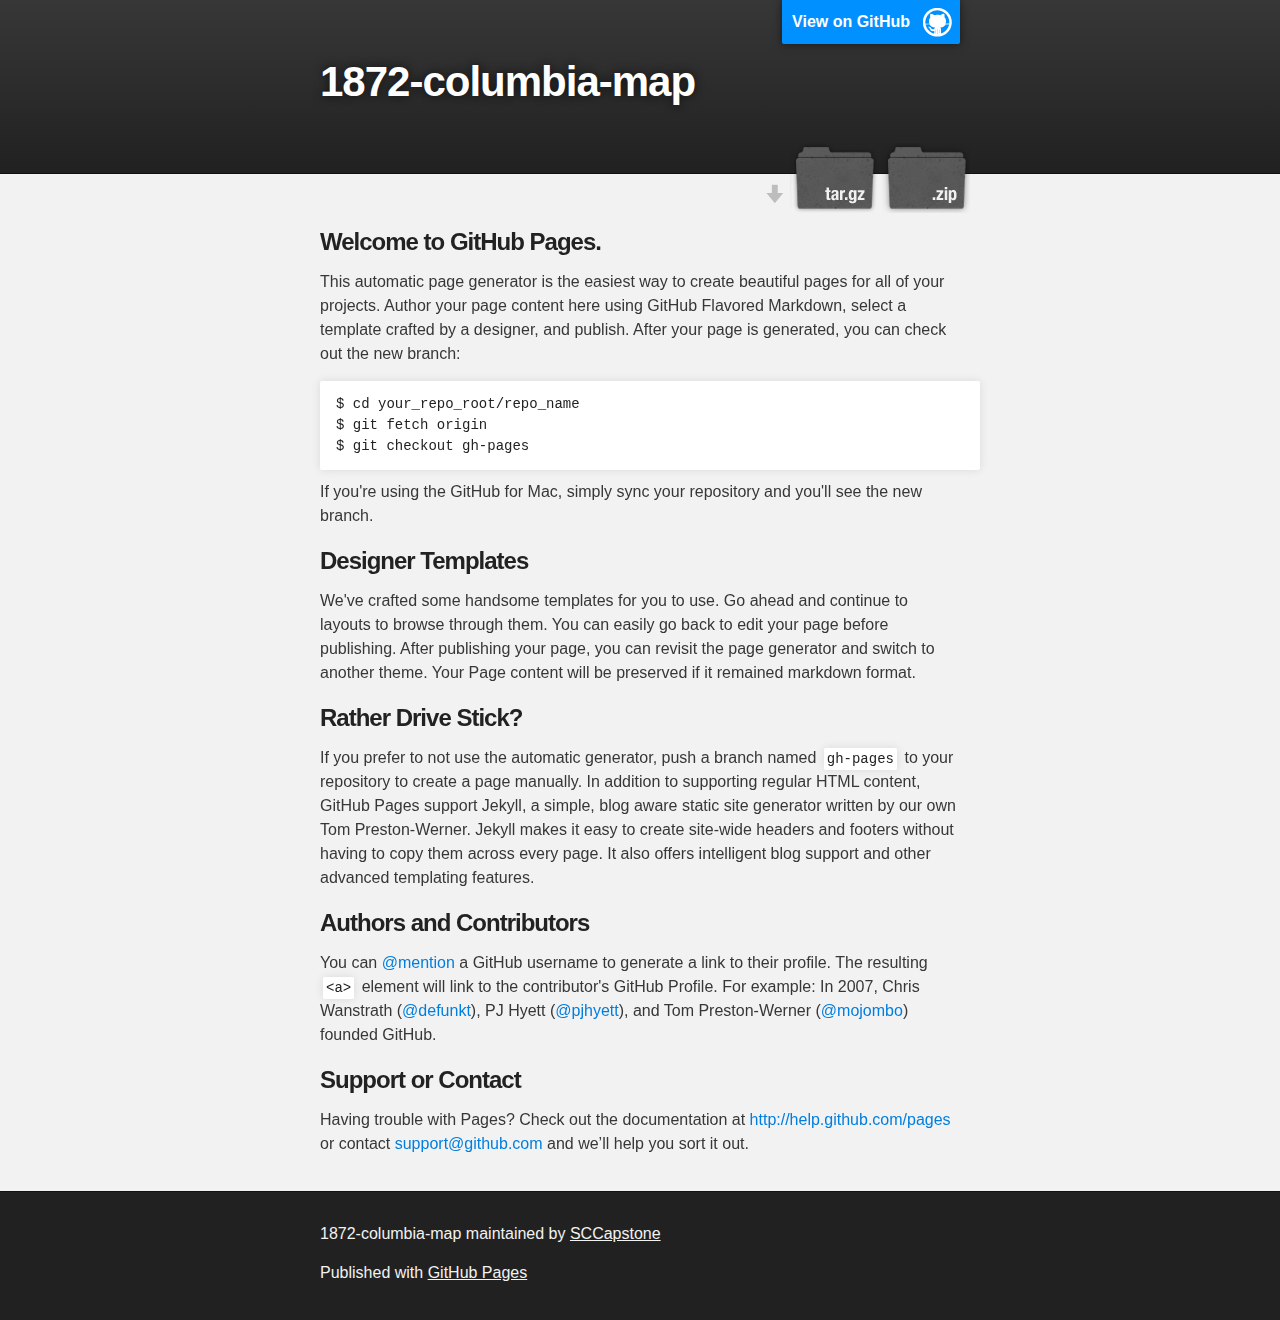
<file: index.html>
<!DOCTYPE html>
<html>

  <head>
    <meta charset='utf-8' />
    <meta http-equiv="X-UA-Compatible" content="chrome=1" />
    <meta name="description" content="1872-columbia-map : " />

    <link rel="stylesheet" type="text/css" media="screen" href="stylesheets/stylesheet.css">

    <title>1872-columbia-map</title>
  </head>

  <body>

    <!-- HEADER -->
    <div id="header_wrap" class="outer">
        <header class="inner">
          <a id="forkme_banner" href="https://github.com/SCCapstone/1872-Columbia-Map">View on GitHub</a>

          <h1 id="project_title">1872-columbia-map</h1>
          <h2 id="project_tagline"></h2>

            <section id="downloads">
              <a class="zip_download_link" href="https://github.com/SCCapstone/1872-Columbia-Map/zipball/master">Download this project as a .zip file</a>
              <a class="tar_download_link" href="https://github.com/SCCapstone/1872-Columbia-Map/tarball/master">Download this project as a tar.gz file</a>
            </section>
        </header>
    </div>

    <!-- MAIN CONTENT -->
    <div id="main_content_wrap" class="outer">
      <section id="main_content" class="inner">
        <h3>
<a name="welcome-to-github-pages" class="anchor" href="#welcome-to-github-pages"><span class="octicon octicon-link"></span></a>Welcome to GitHub Pages.</h3>

<p>This automatic page generator is the easiest way to create beautiful pages for all of your projects. Author your page content here using GitHub Flavored Markdown, select a template crafted by a designer, and publish. After your page is generated, you can check out the new branch:</p>

<pre><code>$ cd your_repo_root/repo_name
$ git fetch origin
$ git checkout gh-pages
</code></pre>

<p>If you're using the GitHub for Mac, simply sync your repository and you'll see the new branch.</p>

<h3>
<a name="designer-templates" class="anchor" href="#designer-templates"><span class="octicon octicon-link"></span></a>Designer Templates</h3>

<p>We've crafted some handsome templates for you to use. Go ahead and continue to layouts to browse through them. You can easily go back to edit your page before publishing. After publishing your page, you can revisit the page generator and switch to another theme. Your Page content will be preserved if it remained markdown format.</p>

<h3>
<a name="rather-drive-stick" class="anchor" href="#rather-drive-stick"><span class="octicon octicon-link"></span></a>Rather Drive Stick?</h3>

<p>If you prefer to not use the automatic generator, push a branch named <code>gh-pages</code> to your repository to create a page manually. In addition to supporting regular HTML content, GitHub Pages support Jekyll, a simple, blog aware static site generator written by our own Tom Preston-Werner. Jekyll makes it easy to create site-wide headers and footers without having to copy them across every page. It also offers intelligent blog support and other advanced templating features.</p>

<h3>
<a name="authors-and-contributors" class="anchor" href="#authors-and-contributors"><span class="octicon octicon-link"></span></a>Authors and Contributors</h3>

<p>You can <a href="https://github.com/blog/821" class="user-mention">@mention</a> a GitHub username to generate a link to their profile. The resulting <code>&lt;a&gt;</code> element will link to the contributor's GitHub Profile. For example: In 2007, Chris Wanstrath (<a href="https://github.com/defunkt" class="user-mention">@defunkt</a>), PJ Hyett (<a href="https://github.com/pjhyett" class="user-mention">@pjhyett</a>), and Tom Preston-Werner (<a href="https://github.com/mojombo" class="user-mention">@mojombo</a>) founded GitHub.</p>

<h3>
<a name="support-or-contact" class="anchor" href="#support-or-contact"><span class="octicon octicon-link"></span></a>Support or Contact</h3>

<p>Having trouble with Pages? Check out the documentation at <a href="http://help.github.com/pages">http://help.github.com/pages</a> or contact <a href="mailto:support@github.com">support@github.com</a> and we’ll help you sort it out.</p>
      </section>
    </div>

    <!-- FOOTER  -->
    <div id="footer_wrap" class="outer">
      <footer class="inner">
        <p class="copyright">1872-columbia-map maintained by <a href="https://github.com/SCCapstone">SCCapstone</a></p>
        <p>Published with <a href="http://pages.github.com">GitHub Pages</a></p>
      </footer>
    </div>

    

  </body>
</html>
</file>
<file: stylesheets/stylesheet.css>
/*******************************************************************************
Slate Theme for GitHub Pages
by Jason Costello, @jsncostello
*******************************************************************************/

@import url(pygment_trac.css);

/*******************************************************************************
MeyerWeb Reset
*******************************************************************************/

html, body, div, span, applet, object, iframe,
h1, h2, h3, h4, h5, h6, p, blockquote, pre,
a, abbr, acronym, address, big, cite, code,
del, dfn, em, img, ins, kbd, q, s, samp,
small, strike, strong, sub, sup, tt, var,
b, u, i, center,
dl, dt, dd, ol, ul, li,
fieldset, form, label, legend,
table, caption, tbody, tfoot, thead, tr, th, td,
article, aside, canvas, details, embed,
figure, figcaption, footer, header, hgroup,
menu, nav, output, ruby, section, summary,
time, mark, audio, video {
  margin: 0;
  padding: 0;
  border: 0;
  font: inherit;
  vertical-align: baseline;
}

/* HTML5 display-role reset for older browsers */
article, aside, details, figcaption, figure,
footer, header, hgroup, menu, nav, section {
  display: block;
}

ol, ul {
  list-style: none;
}

table {
  border-collapse: collapse;
  border-spacing: 0;
}

/*******************************************************************************
Theme Styles
*******************************************************************************/

body {
  box-sizing: border-box;
  color:#373737;
  background: #212121;
  font-size: 16px;
  font-family: 'Myriad Pro', Calibri, Helvetica, Arial, sans-serif;
  line-height: 1.5;
  -webkit-font-smoothing: antialiased;
}

h1, h2, h3, h4, h5, h6 {
  margin: 10px 0;
  font-weight: 700;
  color:#222222;
  font-family: 'Lucida Grande', 'Calibri', Helvetica, Arial, sans-serif;
  letter-spacing: -1px;
}

h1 {
  font-size: 36px;
  font-weight: 700;
}

h2 {
  padding-bottom: 10px;
  font-size: 32px;
  background: url('../images/bg_hr.png') repeat-x bottom;
}

h3 {
  font-size: 24px;
}

h4 {
  font-size: 21px;
}

h5 {
  font-size: 18px;
}

h6 {
  font-size: 16px;
}

p {
  margin: 10px 0 15px 0;
}

footer p {
  color: #f2f2f2;
}

a {
  text-decoration: none;
  color: #007edf;
  text-shadow: none;

  transition: color 0.5s ease;
  transition: text-shadow 0.5s ease;
  -webkit-transition: color 0.5s ease;
  -webkit-transition: text-shadow 0.5s ease;
  -moz-transition: color 0.5s ease;
  -moz-transition: text-shadow 0.5s ease;
  -o-transition: color 0.5s ease;
  -o-transition: text-shadow 0.5s ease;
  -ms-transition: color 0.5s ease;
  -ms-transition: text-shadow 0.5s ease;
}

a:hover, a:focus {text-decoration: underline;}

footer a {
  color: #F2F2F2;
  text-decoration: underline;
}

em {
  font-style: italic;
}

strong {
  font-weight: bold;
}

img {
  position: relative;
  margin: 0 auto;
  max-width: 739px;
  padding: 5px;
  margin: 10px 0 10px 0;
  border: 1px solid #ebebeb;

  box-shadow: 0 0 5px #ebebeb;
  -webkit-box-shadow: 0 0 5px #ebebeb;
  -moz-box-shadow: 0 0 5px #ebebeb;
  -o-box-shadow: 0 0 5px #ebebeb;
  -ms-box-shadow: 0 0 5px #ebebeb;
}

p img {
  display: inline;
  margin: 0;
  padding: 0;
  vertical-align: middle;
  text-align: center;
  border: none;
}

pre, code {
  width: 100%;
  color: #222;
  background-color: #fff;

  font-family: Monaco, "Bitstream Vera Sans Mono", "Lucida Console", Terminal, monospace;
  font-size: 14px;

  border-radius: 2px;
  -moz-border-radius: 2px;
  -webkit-border-radius: 2px;
}

pre {
  width: 100%;
  padding: 10px;
  box-shadow: 0 0 10px rgba(0,0,0,.1);
  overflow: auto;
}

code {
  padding: 3px;
  margin: 0 3px;
  box-shadow: 0 0 10px rgba(0,0,0,.1);
}

pre code {
  display: block;
  box-shadow: none;
}

blockquote {
  color: #666;
  margin-bottom: 20px;
  padding: 0 0 0 20px;
  border-left: 3px solid #bbb;
}


ul, ol, dl {
  margin-bottom: 15px
}

ul {
  list-style: inside;
  padding-left: 20px;
}

ol {
  list-style: decimal inside;
  padding-left: 20px;
}

dl dt {
  font-weight: bold;
}

dl dd {
  padding-left: 20px;
  font-style: italic;
}

dl p {
  padding-left: 20px;
  font-style: italic;
}

hr {
  height: 1px;
  margin-bottom: 5px;
  border: none;
  background: url('../images/bg_hr.png') repeat-x center;
}

table {
  border: 1px solid #373737;
  margin-bottom: 20px;
  text-align: left;
 }

th {
  font-family: 'Lucida Grande', 'Helvetica Neue', Helvetica, Arial, sans-serif;
  padding: 10px;
  background: #373737;
  color: #fff;
 }

td {
  padding: 10px;
  border: 1px solid #373737;
 }

form {
  background: #f2f2f2;
  padding: 20px;
}

/*******************************************************************************
Full-Width Styles
*******************************************************************************/

.outer {
  width: 100%;
}

.inner {
  position: relative;
  max-width: 640px;
  padding: 20px 10px;
  margin: 0 auto;
}

#forkme_banner {
  display: block;
  position: absolute;
  top:0;
  right: 10px;
  z-index: 10;
  padding: 10px 50px 10px 10px;
  color: #fff;
  background: url('../images/blacktocat.png') #0090ff no-repeat 95% 50%;
  font-weight: 700;
  box-shadow: 0 0 10px rgba(0,0,0,.5);
  border-bottom-left-radius: 2px;
  border-bottom-right-radius: 2px;
}

#header_wrap {
  background: #212121;
  background: -moz-linear-gradient(top, #373737, #212121);
  background: -webkit-linear-gradient(top, #373737, #212121);
  background: -ms-linear-gradient(top, #373737, #212121);
  background: -o-linear-gradient(top, #373737, #212121);
  background: linear-gradient(top, #373737, #212121);
}

#header_wrap .inner {
  padding: 50px 10px 30px 10px;
}

#project_title {
  margin: 0;
  color: #fff;
  font-size: 42px;
  font-weight: 700;
  text-shadow: #111 0px 0px 10px;
}

#project_tagline {
  color: #fff;
  font-size: 24px;
  font-weight: 300;
  background: none;
  text-shadow: #111 0px 0px 10px;
}

#downloads {
  position: absolute;
  width: 210px;
  z-index: 10;
  bottom: -40px;
  right: 0;
  height: 70px;
  background: url('../images/icon_download.png') no-repeat 0% 90%;
}

.zip_download_link {
  display: block;
  float: right;
  width: 90px;
  height:70px;
  text-indent: -5000px;
  overflow: hidden;
  background: url(../images/sprite_download.png) no-repeat bottom left;
}

.tar_download_link {
  display: block;
  float: right;
  width: 90px;
  height:70px;
  text-indent: -5000px;
  overflow: hidden;
  background: url(../images/sprite_download.png) no-repeat bottom right;
  margin-left: 10px;
}

.zip_download_link:hover {
  background: url(../images/sprite_download.png) no-repeat top left;
}

.tar_download_link:hover {
  background: url(../images/sprite_download.png) no-repeat top right;
}

#main_content_wrap {
  background: #f2f2f2;
  border-top: 1px solid #111;
  border-bottom: 1px solid #111;
}

#main_content {
  padding-top: 40px;
}

#footer_wrap {
  background: #212121;
}



/*******************************************************************************
Small Device Styles
*******************************************************************************/

@media screen and (max-width: 480px) {
  body {
    font-size:14px;
  }

  #downloads {
    display: none;
  }

  .inner {
    min-width: 320px;
    max-width: 480px;
  }

  #project_title {
  font-size: 32px;
  }

  h1 {
    font-size: 28px;
  }

  h2 {
    font-size: 24px;
  }

  h3 {
    font-size: 21px;
  }

  h4 {
    font-size: 18px;
  }

  h5 {
    font-size: 14px;
  }

  h6 {
    font-size: 12px;
  }

  code, pre {
    min-width: 320px;
    max-width: 480px;
    font-size: 11px;
  }

}
</file>
